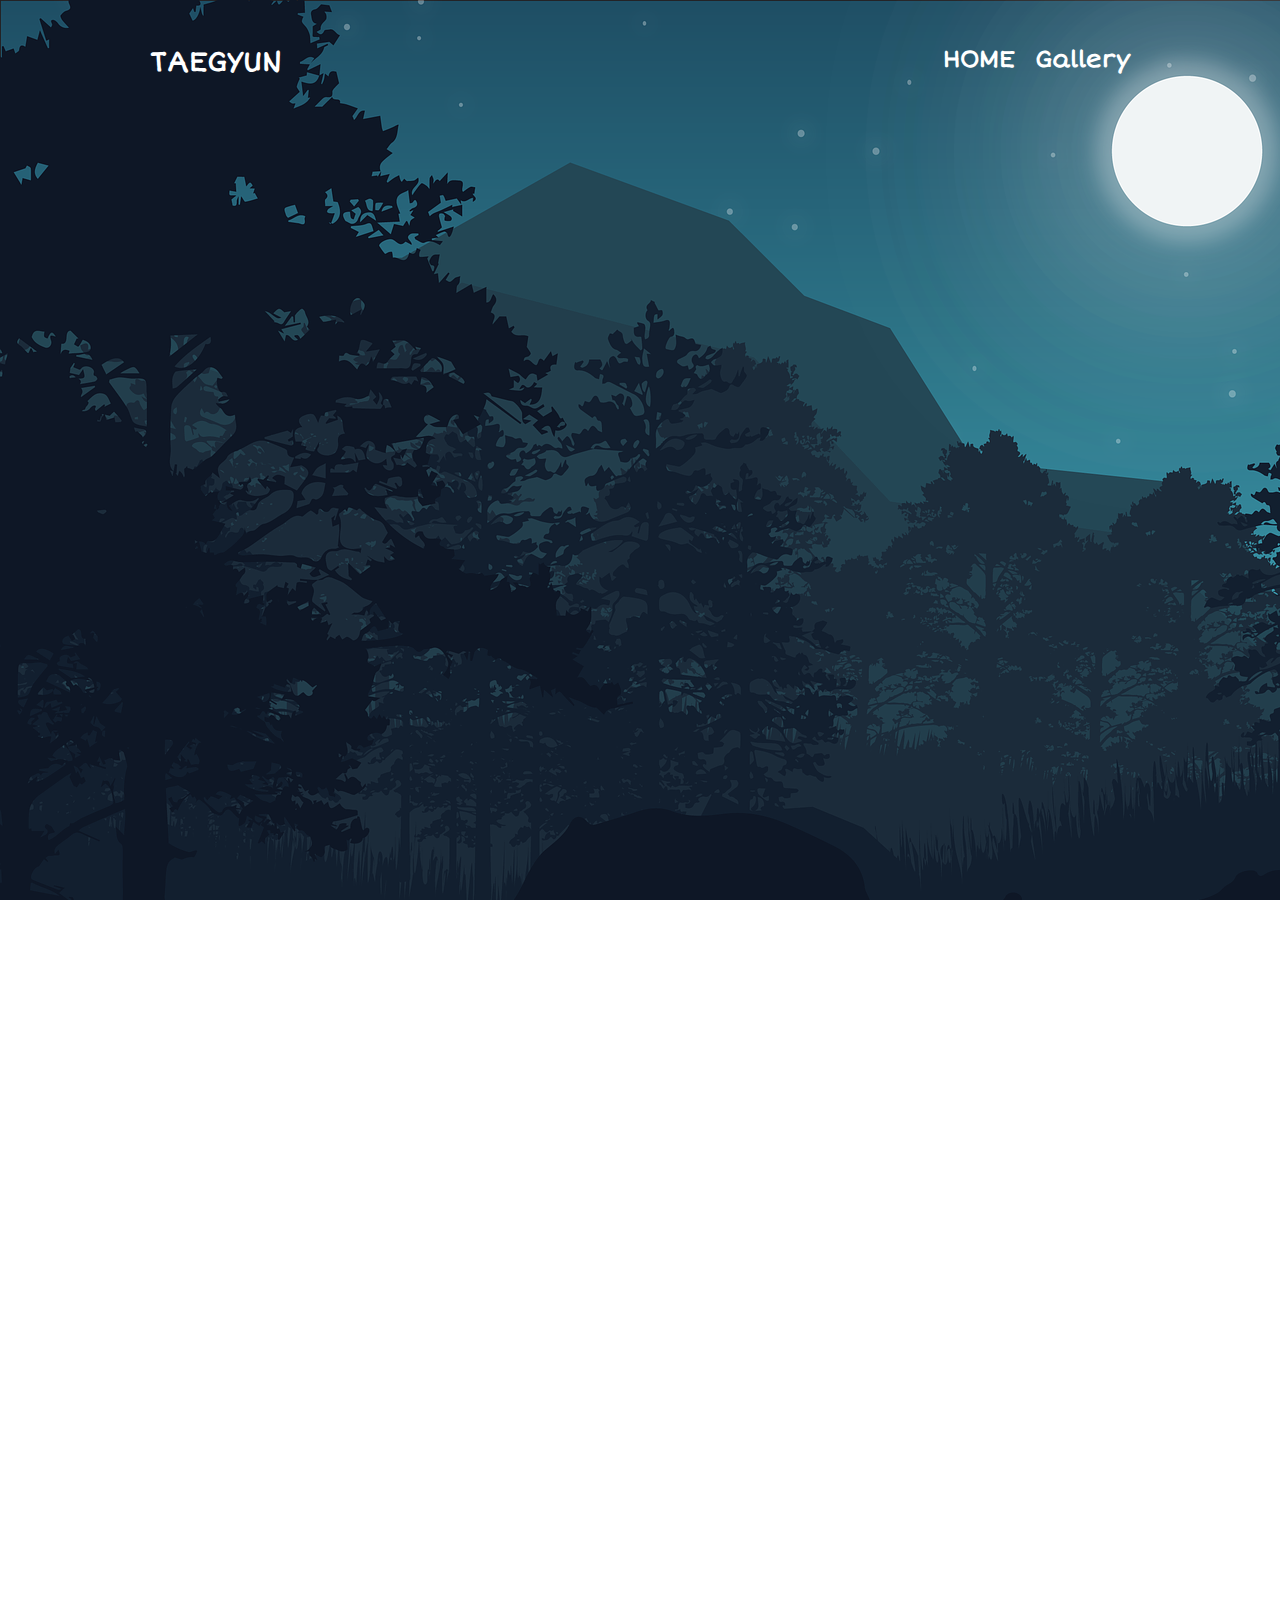
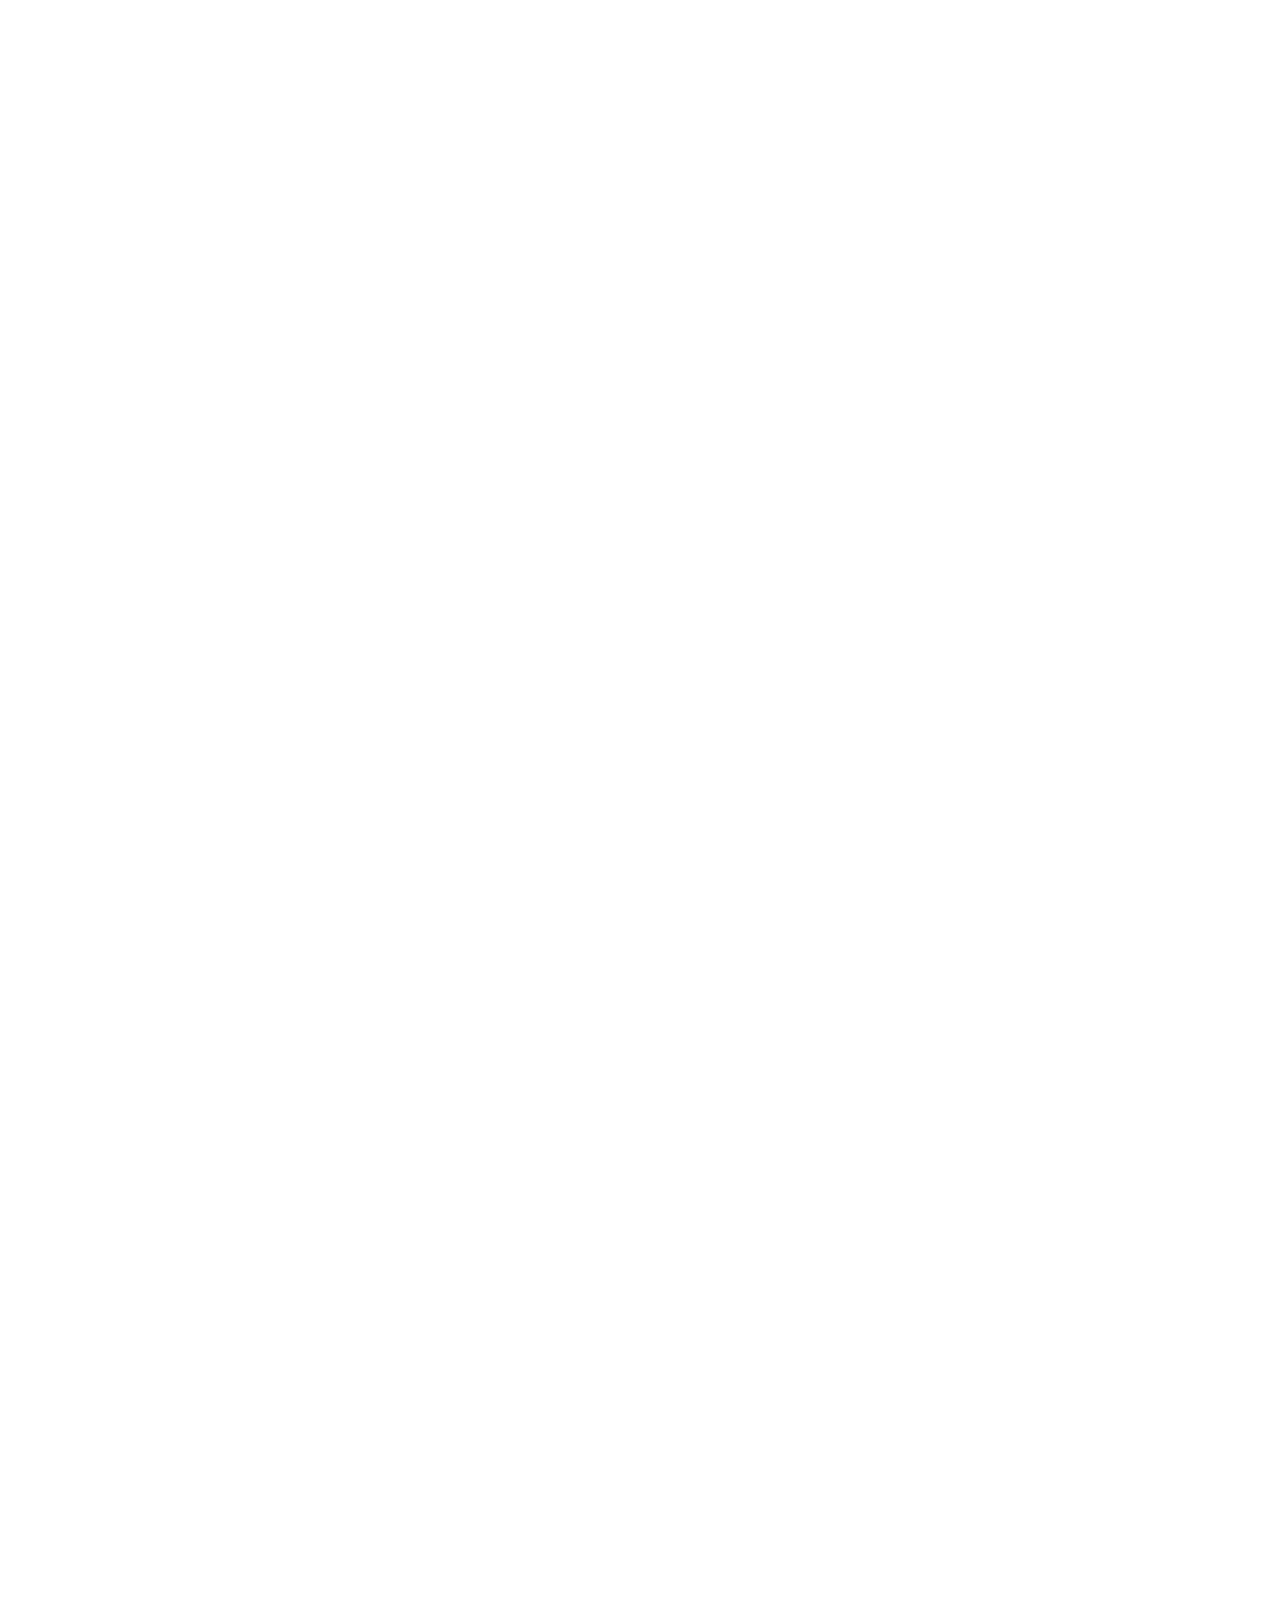
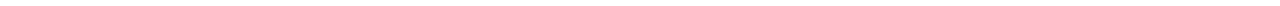
<file: Gallery.html>
<!DOCTYPE html>
<html lang="en">
<head>
  <meta charset="UTF-8">
  <meta http-equiv="X-UA-Compatible" content="IE=edge">
  <meta name="viewport" content="width=device-width, initial-scale=1.0">
  <title>Gallery_TAEGYUN</title>

  <link rel="stylesheet" type="text/css" href="style.css">
  <link rel="preconnect" href="https://fonts.gstatic.com">
  <link href="https://fonts.googleapis.com/css2?family=Short+Stack&display=swap" rel="stylesheet">

 


</head>
<body>


  <div class="frame">
    
    <nav class="navigator">
      <h3 class="site-name">TAEGYUN</h3>
      <ul>
        <li><a class="nav-menu" href="index.html" class="nav-menu">HOME</a></li>
        <li><a class="nav-menu" href="Gallery.html" class="nav-menu">Gallery</a></li>
    </ul>
  </nav>








  


  <div class="flex-wrapper">

    
    <a href="" class="one">
      <div class="overlay">
        <div class="overlay-inner">
          <h2>이태원</h2>
          <p>서울특별시 용산구에 위치한 이태원 입니다.<br>이곳은 아시아와 유럽,아메리카,아프리카에 이르기 까지<br>전 세계의 다양한 인종과 문화가 공존하는<br> 서울속 작은 지구촌입니다.<br>가장 핫한 거리에는 경리단길과 해방촌이 있습니다.<br>장진우 거리와 수제맥주 골목, 분위기 좋은 펍이 있는 경리단길<br> 수수하고 푸근한 옛 서울의 풍경과 이국적인 서양문화가<br>조화롭게 어우러진 해방촌을 추천드립니다. </p>
        </div>
      </div>
    </a>

    


    <a href="" class="two">
      <div class="overlay">
        <div class="overlay-inner">
          <h2>일산 가로수길</h2>
          <p>경기도 고양시 일산에 위치한 일산 가로수길입니다<br>사진처럼 그리스 산토리니가 생각나게 하는 곳입니다.<br>마치 유럽 여행을 하고있는 듯한 여유로운 장소이기도 합니다.<br>쇼핑과 여러 맛집을 즐길 수 있는<br>복합상가의 유럽 스타일이 가장 큰 특징입니다.<br>밤에 가게되면 화려한 조명의 야경과<br>서늘한 바람속에서의 산책을 맞이 할 수 있습니다. </p>
        </div>
      </div>



    </a>
    <a href="" class="three">
      <div class="overlay">
        <div class="overlay-inner">
          <h2>송도</h2>
          <p>인천광역시 연수구에 위치한 송도 센트럴 파크입니다.<br>큰 호수와 탁트인 풍경이 멋진 곳입니다.<br>돗자리를 깔고 누워 하늘을 바라볼 수 있고<br>연인과 함꼐 자전거를 타고 공원을 누빌 수 있습니다.<br>물 위에서 즐길 수 있는 수상레저 또한 큰 매력입니다.<br>넓은 도로 덕분에 새벽에 드라이브하기 제일 좋은곳이라고 생각합니다.</p>
        </div>
      </div>




    </a>
    <a href="" class="four">
      <div class="overlay">
        <div class="overlay-inner">
          <h2>익선동</h2>
          <p>서울특별시 종로구에 위치한 익선동입니다.<br>익선동은 서울의 마지막 한옥마을로 지정되어 있습니다.<br>다른 한옥마을과는 다르게 서민 주거용으로 만들어졌기 때문에<br>규모가 아담하고 외형도 세월의 흐름을 고스란히 담고 있어<br> 사람들의 방문이 많습니다.<br>좁은 골목길 사이사이 돌아다니며 보는 재미도 있습니다.</p>
        </div>
      </div>




    </a>
    <a href="" class="five">
      <div class="overlay">
        <div class="overlay-inner">
          <h2>연남동</h2>
          <p>서울특별시 마포구에 위치한 연남동입니다.<br>홍대를 찾는 사람들에게 홍대와는 다른 매력을 가진<br>쉼과 만남의 공간이 있는 곳 입니다.<br>연남동에는 아기자기한 카페와 트렌디한 상점들이 많고<br>여러 골목 곳곳에는 다양한 맛집들이 자리해 있습니다.<br>코로나가 없어진다면 경의선 숲길,<br>어두운 저녁 옆에있는사람과 마주앉아 맥주를 마시는것 또한<br>연남동을 즐기는 또 다른 방법이라 할 수 있습니다.</p>
        </div>
      </div>
    </a>
  </div>
  

  <h3>여러 명소를 다니며 찍은 전신 사진입니다. 사진안에 설명이 있습니다.</h3>
  <h6>사진 위에 커서를 올려보세요.</h6>










  <div class="flex-wrapper2">

    <a href="" class="one2">
      <div class="overlay2">
        <div class="overlay-inner2">
          <h2>이태원 모터시티</h2>
          <p>미국 4대 피자라 불리는 디트로이트식 피자집인 모터시티<br>시그니처 메뉴인 JACKSON 5는 테두리는 크런치하고 속은 치즈와 소스의 조합이 환상적인 피자입니다. 네모난 모양 또한 마음을 사로잡습니다.<br>직접 가게되면 bar가 한쪽에 같이 겸비되어있는 것을 볼 수 있고<br>음식을 먹으며 유리 창 밖으로 비춰지는<br> 이태원 도시의 풍경은 말로 할 수 없습니다.<br> 직접 다녀와보기도 하고 본점인 이태원의 모터시티를 추천합니다.</p>
        </div>
      </div>
    </a>



    <a href="" class="two2">
      <div class="overlay2">
        <div class="overlay-inner2">
          <h2>부평 우와</h2>
          <p>밀가루를 쓰지 않고 마로 만든 오꼬노미야끼 전문점인 우와<br>오픈키친을 통해 음식 만드는걸 보는 재미와<br>앉은 좌석 바로 앞에있는 철판위에 오꼬노미야끼와<br>소스를 직접 부어주는 색다로움까지<br> 소스에는 오사카풍의 수제 오리지널 소스,<br>수제 토마토 레지아노치즈 소스,<br>일본풍 하이라이스 소스가 있으며<br>입맛에 맞게 선택해 먹을 수 있고 야끼소바로도 변경이 가능합니다.<br>분위기와 청결함 그리고 맛 이 세가지를 사로잡은 맛집입니다. </p>
        </div>
      </div>



    </a>
    <a href="" class="three2">
      <div class="overlay2">
        <div class="overlay-inner2">
          <h2>부평 소코아</h2>
          <p>따뜻한 조명, 트렌드한 느낌의 인테리어,<br>깔끔한 오픈치킨의 카레 전문점 소코아 <br>점심시간에는 줄서서 먹어야하는 맛집입니다.<br>제가 먹어본 토리카레는 닭고기가 들어간 카레로<br>다섯가지 향신료를 블렌딩하여<br>한국인의 입맛에 맞춘 매콤한 카레입니다.<br>밥과 소스가 리필이 가능하며<br>아보카도연어냉우동도 인기많은 메뉴입니다.<br>고소한 향과 함께 감칠맛나는 카레 추천합니다. </p>
        </div>
      </div>




    </a>
    <a href="" class="four2">
      <div class="overlay2">
        <div class="overlay-inner2">
          <h2>부평 그랩어비</h2>
          <p>프렌차이즈 버거와는 다르게<br>훨 푸짐하고 풍미가 깊은 수제버거 맛집입니다.<br>바삭한 번과 꽉찬 패티 위에 녹아 있는 치즈 그리고<br>싱싱한 야채들이 입안에서<br> 마구마구 씹히는 맛을 간단한 맥주와 즐길 수 있습니다.<br> 포장도 가능하고 점심시간에는 주문량이 많아<br>일찍 브레이크 타임을 갖습니다.</p>
        </div>
      </div>




    </a>
    <a href="" class="five2">
      <div class="overlay2">
        <div class="overlay-inner2">
          <h2>송도 가온칼국수</h2>
          <p>직접 개발한 육수와 소스와 다양한 숙성으로<br>다른 집과는 다른 해물탕입니다.<br>사진에 나와있는 해물탕은 소 자인데<br>이렇게 양이 많은 맛집은 처음봅니다.<br>그리도 산지에서 직접 오는 해산물로만 이루어져있어<br>싱싱함과 맛은 보장되어있는 얼큰 칼칼한 해물탕 맛집입니다.</p>
        </div>
      </div>
    </a>
  </div>
  

  <h3>여러 맛집을 다니며 직접 찍은 음식사진입니다. 사진 안에 설명이 있습니다.</h3>
  <h6>사진 위에 커서를 올려보세요.</h6>










  
  <div class="flex-wrapper3">

    <a href="" class="one3">
      <div class="overlay3">
        <div class="overlay-inner3">
          <h2>계절의 원</h2>
          <p>양평 두물머리에서</p>
        </div>
      </div>
    </a>



    <a href="" class="two3">
      <div class="overlay3">
        <div class="overlay-inner3">
          <h2>봄, 벚꽃과 함께</h2>
          <p>송도 센트럴파크에서</p>
        </div>
      </div>



    </a>
    <a href="" class="three3">
      <div class="overlay3">
        <div class="overlay-inner3">
          <h2>여름, 풍요로운 일상</h2>
          <p>강화도 스페인마을에서</p>
        </div>
      </div>




    </a>
    <a href="" class="four3">
      <div class="overlay3">
        <div class="overlay-inner3">
          <h2>가을, 점점 물들어</h2>
          <p>경기도 가평에서</p>
        </div>
      </div>




    </a>
    <a href="" class="five3">
      <div class="overlay3">
        <div class="overlay-inner3">
          <h2>겨울, 또 다른시작</h2>
          <p>포천 석정호수에서</p>
        </div>
      </div>
    </a>
  </div>



  <h3>여러 명소를 다니며 찍은 풍경 사진입니다.사계절을 사진나열로 표현해봤습니다.</h3>
  <h6>사진 위에 커서를 올려보세요.</h6>





























  


 






</body>
</html>
</file>
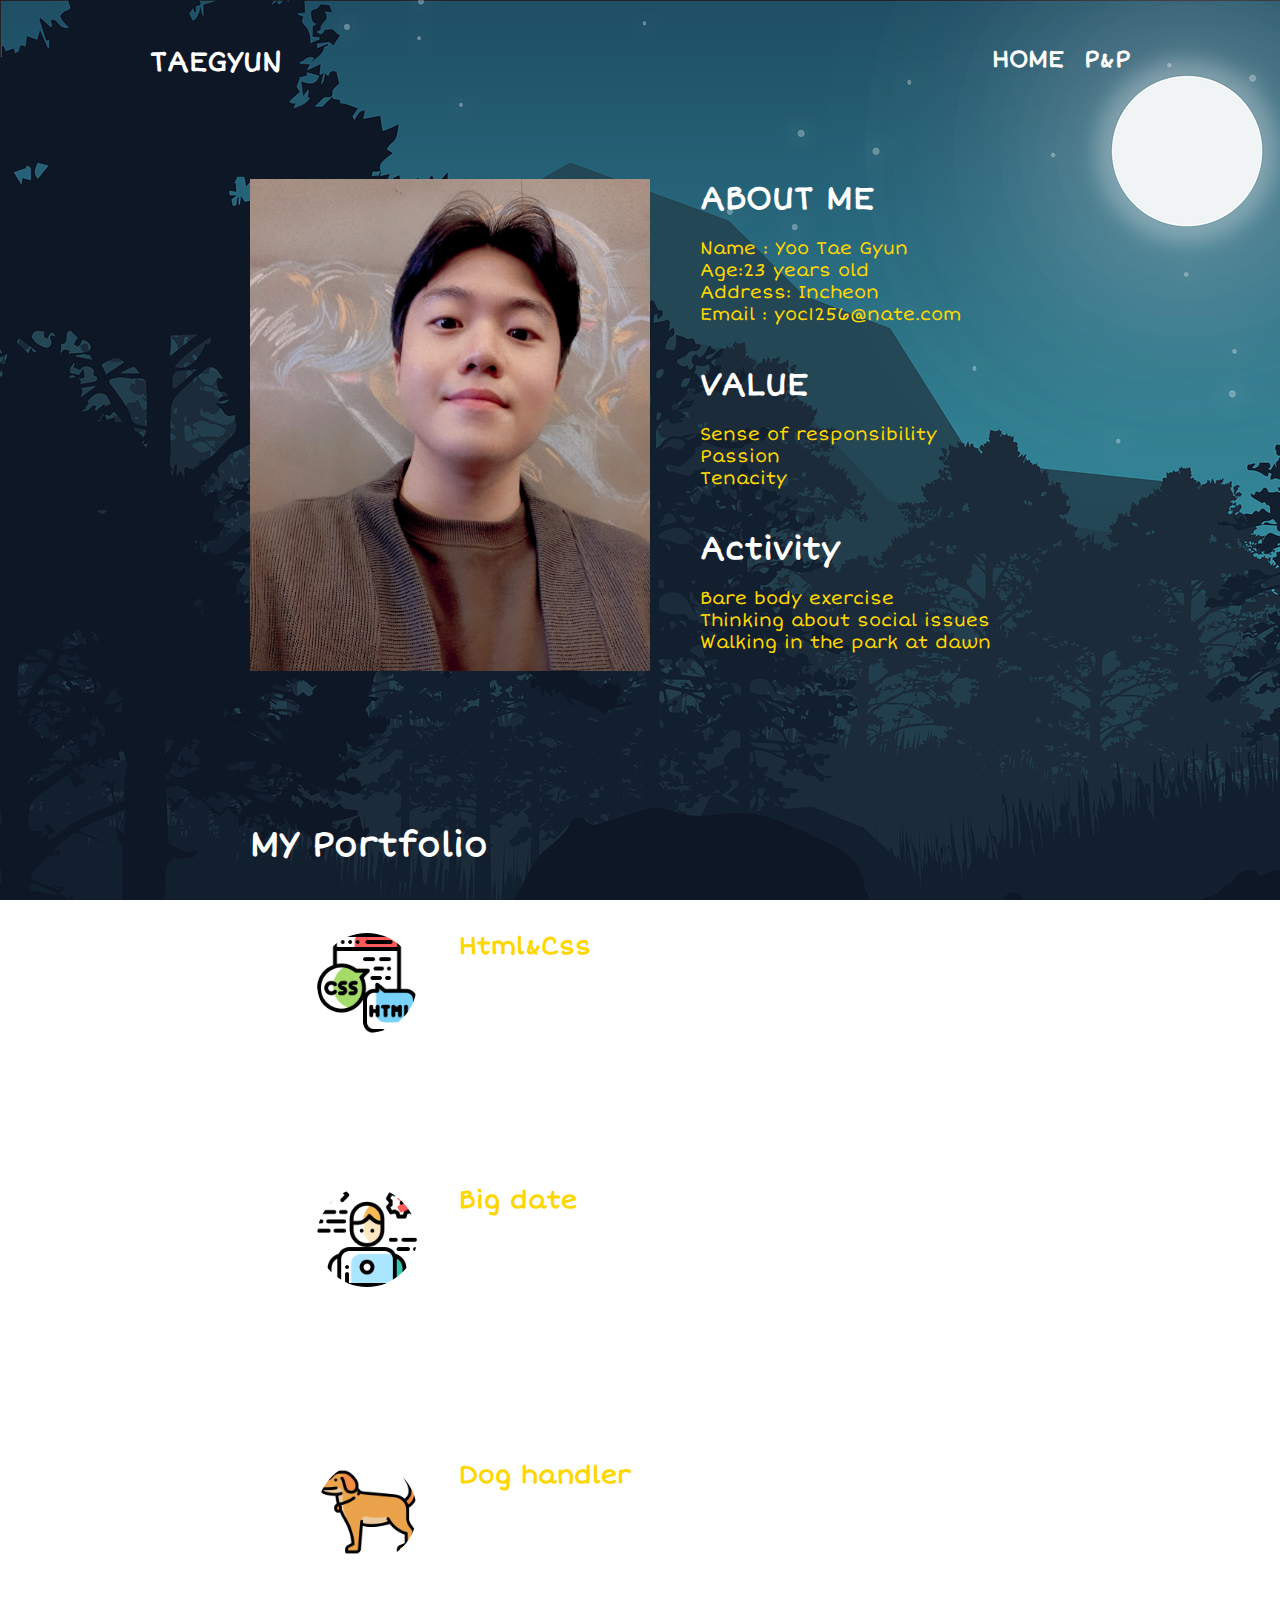
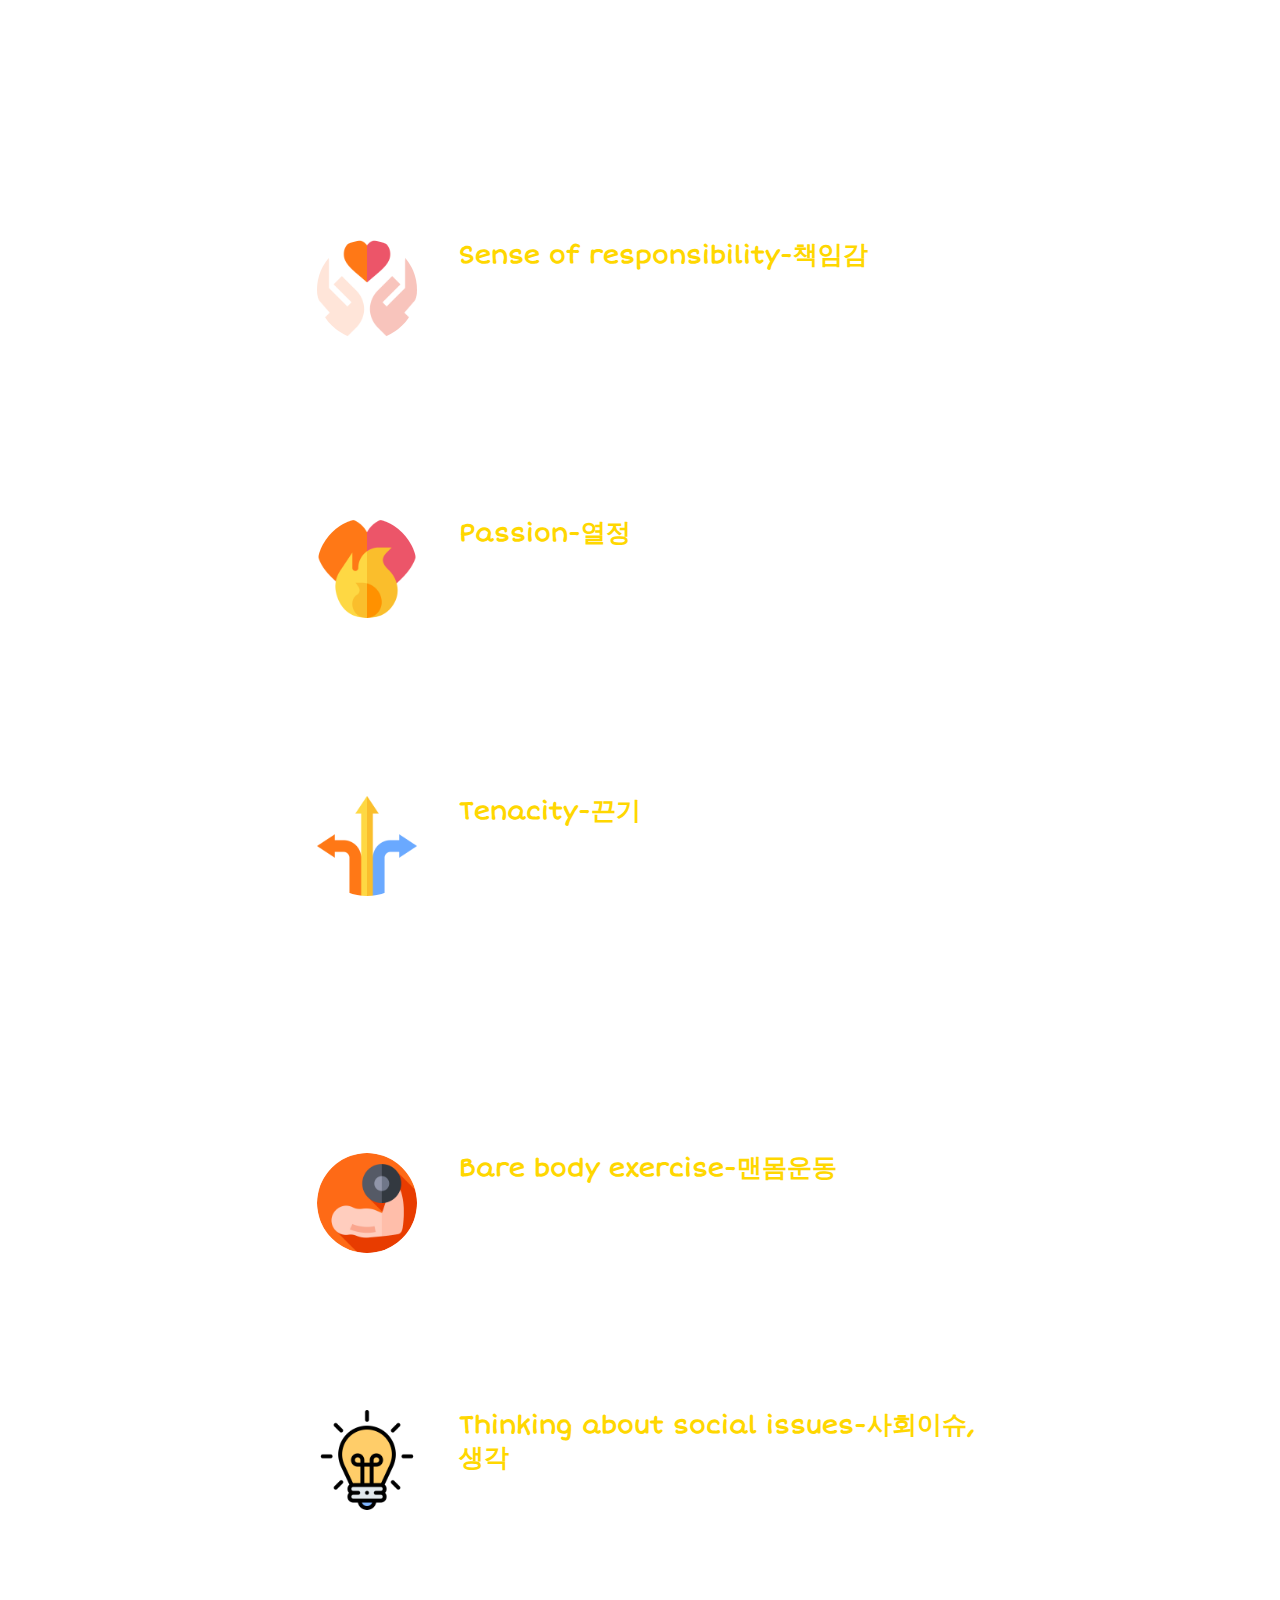
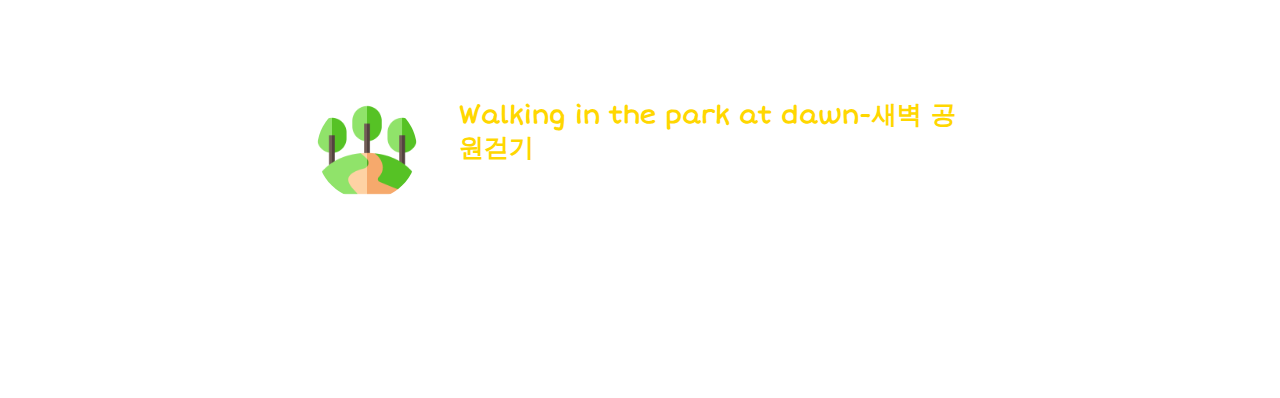
<file: info.html>
<!DOCTYPE html>
<html lang="en">
<head>
  <meta charset="UTF-8">
  <meta http-equiv="X-UA-Compatible" content="IE=edge">
  <meta name="viewport" content="width=device-width, initial-scale=1.0">
  <title>Profile&Portfolio_TAEGYUN</title>


  <link rel="stylesheet" type="text/css" href="style.css">
  <link rel="preconnect" href="https://fonts.gstatic.com">
  <link href="https://fonts.googleapis.com/css2?family=Short+Stack&display=swap" rel="stylesheet">
  

</head>
<body>

  <div class="frame">
    
    <nav class="navigator">
      <h3 class="site-name">TAEGYUN</h3> 
      <ul>
        <li><a class="nav-menu" href="index.html" class="nav-menu">HOME</a></li>
        <li><a class="nav-menu" href="info.html" class="nav-menu">P&P</a></li>
    </ul>
  </nav>

  <div class="profile-section">
    <img id="profile-picture" src="img/tagy.jpg">
    <div class="introduction">
      <h2><a>ABOUT ME</a></h2> 
      <p>Name : Yoo Tae Gyun<br>
        Age:23 years old<br>
        Address: Incheon<br>
        Email : yoc1256@nate.com<br>
      <h2><a>VALUE</a></h2>
      <p id="capability">Sense of responsibility<br>Passion<br>Tenacity</p>
      <h2><a>Activity</a></h2>
      <p>Bare body exercise<br>Thinking about social issues<br>Walking in the park at dawn</p>
    </div>
  </div>









  <h5 class="Portfolio-menu">MY Portfolio</h5>


  <div class="Portfolio-section">
    <img class="Portfolio-icon" src="img/htcs.png">
    <div class="Portfolio-intro">
      <h4 class="Portfolio-name"><a>Html&Css</a></h4>
      <p class="Portfolio-exp">현재 웹 페이지에 대한 기본 원리와 화려하게 꾸며줄 수 있는 CSS에 대해 실습을 하며 포트폴리오를 만드는 중에 있습니다. 웹 브라우저 창을 통해 다양한 나만의 표현을 펼질 수 있어 앞으로의 발전과 더 많은 배움들이 기대가 됩니다.</p>
    </div>
  </div>





  <div class="Portfolio-section">
    <img class="Portfolio-icon" src="img/bigad.png">
    <div class="Portfolio-intro">
      <h4 class="Portfolio-name"><a>Big date</a></h4>
      <p class="Portfolio-exp"> 맞춤형 정보를 제공, 관리, 분석을 통해 기술을 실현시키는 빅데이터. 정치, 사회, 경제, 문화, 과학 기술 등 많은 영역으로 사회와 인류에게 가치 있는 정보를 제공할 수 있는 가능성을 제시하며 그 중요성이 부각되고 있습니다. 이러한 면으로 인해 저의 관심사 이기도하고 따로 공부를 하고있는 분야입니다.</p>
    </div>
  </div>






  <div class="Portfolio-section">
    <img class="Portfolio-icon" src="img/dogdd.png">
    <div class="Portfolio-intro">
      <h4 class="Portfolio-name"><a>Dog handler</a></h4>
      <p class="Portfolio-exp">군견병 출신으로 세퍼드,말리노이즈,리트리버,진돗개를 직접 제 손으로 끌며 야생을 저의 군견과 함께 뛰어다녔습니다. 이를 통해 폭발물 탐지를 맡아 여러가지의 폭발물들의 위험을 알릴 수 있는 교육을 군견과 함께 교육받았습니다. 전역한뒤에도 도그핸들러에 대해 관심이 많고 관련 자격증들을 따는 중에 있습니다. </p>
    </div>
  </div>










  <h5 class="value-menu">MY VALUE</h5>

  <div class="value-section">
    <img class="value-icon" src="img/heart.png">
    <div class="value-intro">
      <h4 class="value-name"><a>Sense of responsibility-책임감</a></h4>
      <p class="value-exp">삶을 살아가며 어떠한 일에 책임을 갖고 임할때가 있습니다. 자신을 스스로 사랑할때 발휘되고 또한 책임감으로 인한 행동이 자존감을 높이는 상호관계이기도 합니다.한다하면 하는 사람이 되는것은 결코 쉬운일이 아닙니다. 하지만 본인을 믿고 신뢰하며 나아갔을때 책임감을 통해 하지못할 일은 절대 없다고 생각합니다.  </p>
    </div>
  </div>


  <div class="value-section">
    <img class="value-icon" src="img/passion.png">
    <div class="value-intro">
      <h4 class="value-name"><a>Passion-열정</a></h4>
      <p class="value-exp">목표까지의 내가 지치고 힘들때 다시 일어날 수 있게 하는 원동력은 열정입니다. 열정을 잃지않고 있다면<br>가는길이 고단하고 힘이들어도 끝내 도달 할 수 있습니다. 또한 열정을 갖고 임하는 것이 본인을 가장<br>잘 나타내줍니다.</p>
    </div>
  </div>


    <div class="value-section">
      <img class="value-icon" src="img/arrows.png">
      <div class="value-intro">
        <h4 class="value-name"><a>Tenacity-끈기</a></h4>
        <p class="value-exp">한계에 다다랐을때 그 한계를 넘어서 더 밀어붙여야 어제보다 더 발전한 오늘의 본인을 만들 수 있습니다. 그러기 위해서는 끈기를 갖고 본인의 한계를 넘어 더 큰 한계에 도달할때 까지 달려가야합니다. </p>
      </div>
    </div>












    <h5 class="Activity-menu">MY ACTIVITY</h5>




    <div class="Activity-section">
      <img class="Activity-icon" src="img/training.png">
      <div class="Activity-intro">
        <h4 class="Activity-name"><a>Bare body exercise-맨몸운동</a></h4>
        <p class="Activity-exp">저의 운동루틴은 팔굽혀펴기30회 3세트, 턱걸이5개 3세트, 윗몸일으키기30개 3세트로 간단하게 이루어져있으며 코로나 시기에 헬스장을 가지못하여 기본 운동만 집에서 진행하고 있습니다. 더 건강한 나를 위해<br>미래에 건강한 나를 위해 계속해서 운동을 하고있습니다.</p>
      </div>
    </div>





    <div class="Activity-section">
      <img class="Activity-icon" src="img/think.png">
      <div class="Activity-intro">
        <h4 class="Activity-name"><a>Thinking about social issues-사회이슈,생각</a></h4>
        <p class="Activity-exp">사회적 이슈가 많은 때 입니다. 깨어있는 정신과 옳고 그름을 판단할 수 있는 능력을 더 키우기 위해 이슈에 대해 다른 견해에 대해 생각해보고 또 다른 견해에 대해서도 생각해보는 습관을 기르고 있습니다.<br>답이 정해져있지 않아서 다양한 생각을 할 수 있습니다.</p>
      </div>
    </div>






    <div class="Activity-section">
      <img class="Activity-icon" src="img/park.png">
      <div class="Activity-intro">
        <h4 class="Activity-name"><a>Walking in the park at dawn-새벽 공원걷기</a></h4>
        <p class="Activity-exp">자기 전, 가볍게 집앞 공원 걷는것을 좋아합니다. 여유를 잠시 즐길 수 있고 오늘 하루를 돌이켜 볼 수 있는<br>공간이기도 합니다. 서늘한 바람을 맞고 샤워 후 잠드는 것은 완벽한 마무리라고 생각합니다. </p>
      </div>
    </div>










</div>
  
</body>
</html>
</file>
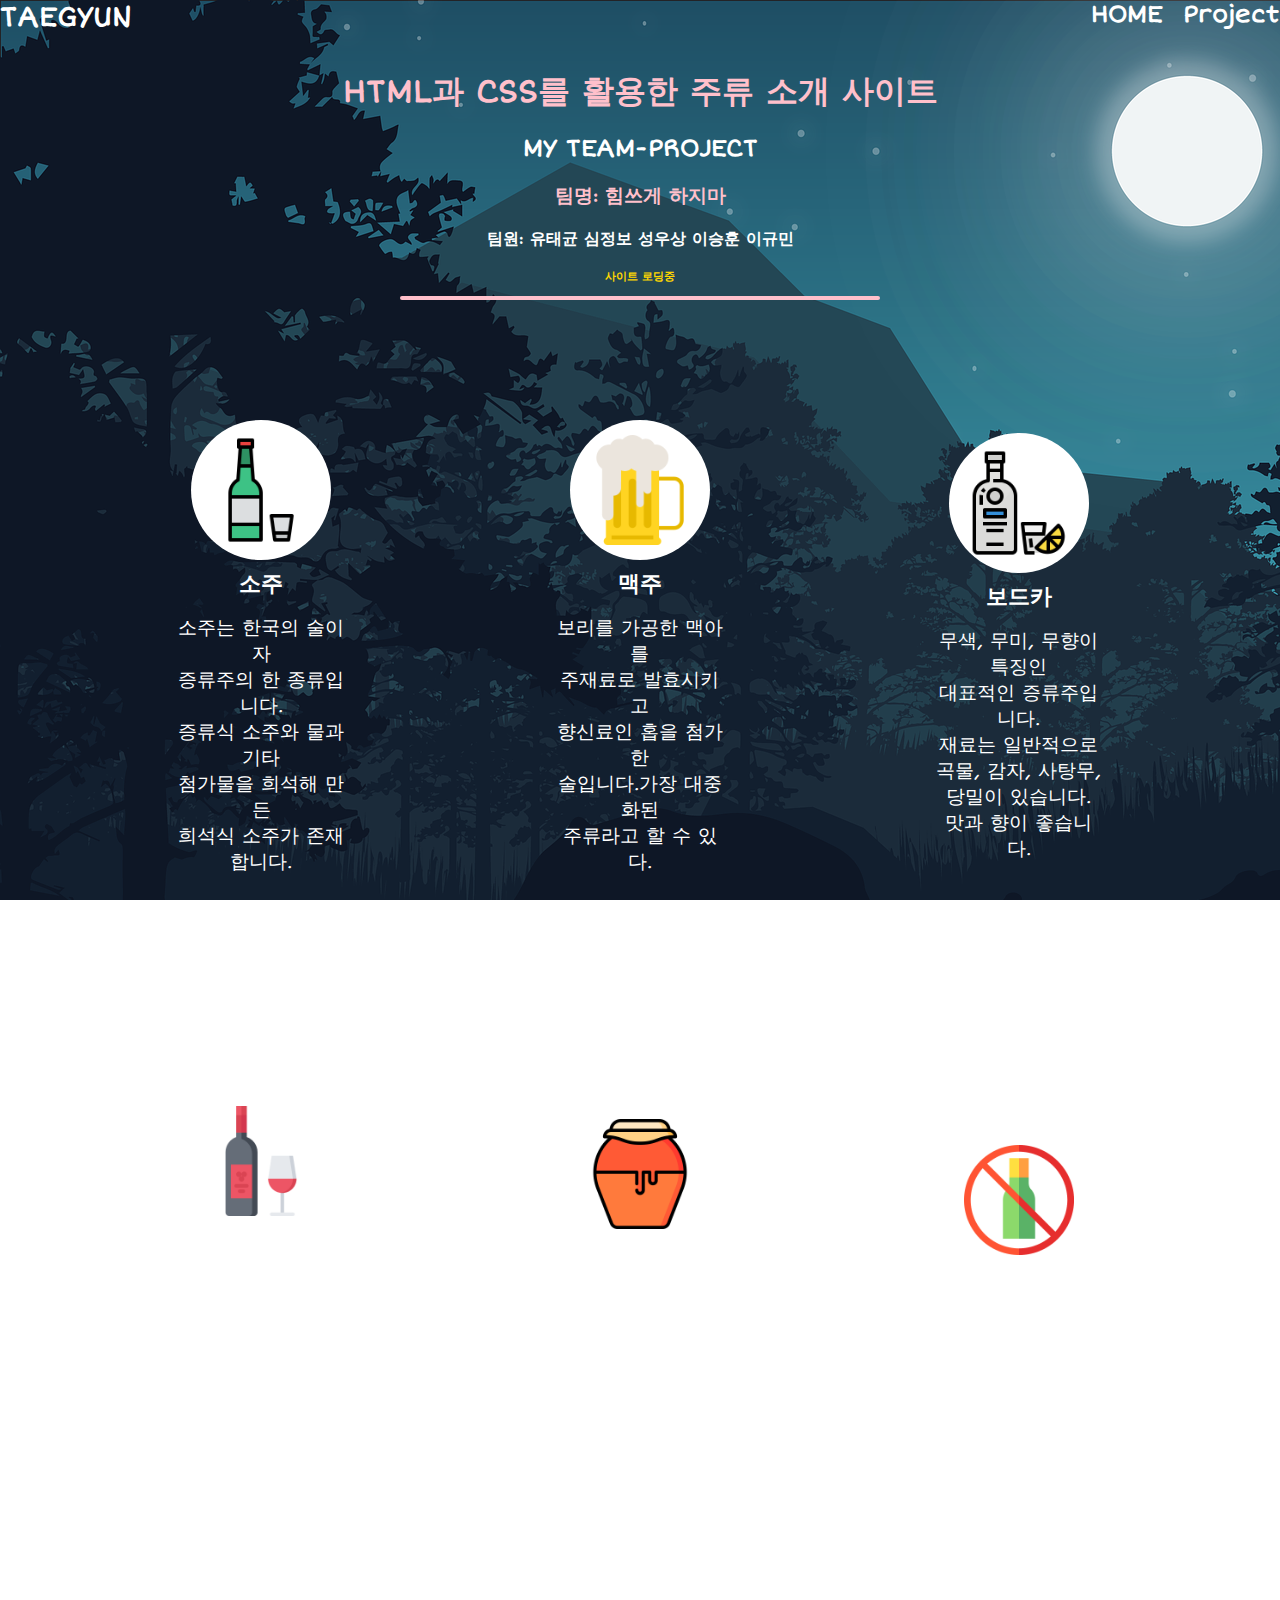
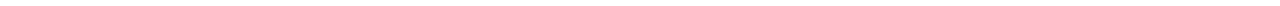
<file: project.html>
<!DOCTYPE html>
<html lang="en">
<head>
  <meta charset="UTF-8">
  <meta http-equiv="X-UA-Compatible" content="IE=edge">
  <meta name="viewport" content="width=device-width, initial-scale=1.0">
  <title>Project_TAEGYUN</title>


  <link rel="stylesheet" type="text/css" href="style.css">
  <link rel="preconnect" href="https://fonts.gstatic.com">
  <link href="https://fonts.googleapis.com/css2?family=Short+Stack&display=swap" rel="stylesheet">
  

</head>
<body>







  <div class="framee">
    
    <nav class="navigator">
      <h3 class="site-name">TAEGYUN</h3>
      <ul>
        <li><a class="nav-menu" href="index.html" class="nav-menu">HOME</a></li>
        <li><a class="nav-menu" href="project.html" class="nav-menu">Project</a></li>
    </ul>
  </nav>





  <div class="innerr">
    <div class="headerr">
      <h1>HTML과 CSS를 활용한 주류 소개 사이트</h1><br>
      <h2>MY TEAM-PROJECT</h2><br>
      <h3>팀명: 힘쓰게 하지마</h3><br>
      <h4>팀원: 유태균 심정보 성우상 이승훈 이규민</h4><br>
        <h6>사이트 로딩중</h6>


       
     
    </div>
    <div class="containerr">
      <div class="skill-box">
        <div class="skill-title">
          <div class="imgg">
            <img src="img/soju.png" class="skill-icon">
          </div>
          <h3>소주</h3>
        </div>
        <p>소주는 한국의 술이자<br>증류주의 한 종류입니다.<br>증류식 소주와 물과 기타<br> 첨가물을 희석해 만든<br>희석식 소주가 존재합니다. </p>
      </div>





      <div class="skill-box">
        <div class="skill-title">
          <div class="imgg">
          <img src="img/makmak.png" class="skill-icon">
        </div>
        <h3>맥주</h3>
      </div>
      <p>보리를 가공한 맥아를<br>주재료로 발효시키고<br>향신료인 홉을 첨가한<br> 술입니다.가장 대중화된<br>주류라고 할 수 있다.</p>
    </div>





      <div class="skill-box">
        <div class="skill-title">
          <div class="imgg">
          <img src="img/vodkaa.png" class="skill-icon">
        </div>
        <h3>보드카</h3>
      </div>
      <p>무색, 무미, 무향이 특징인 <br>대표적인 증류주입니다.<br>재료는 일반적으로 곡물, 감자, 사탕무, 당밀이 있습니다.<br>맛과 향이 좋습니다.</p>
    </div>






      <div class="skill-box">
        <div class="skill-title">
          <div class="imgg">
          <img src="img/wine.png" class="skill-icon">
        </div>
        <h3>와인</h3>
      </div>
      <p>포도의 즙을 발효시켜서 만든<br> 알코올성의 양조주중<br>과실주입니다.와인의 알코올 도수는 보통 13-15% 입니다.</p>
    </div>







      <div class="skill-box">
        <div class="skill-title">
          <div class="imgg">
          <img src="img/meakger.png" class="skill-icon">
        </div>
        <h3>막걸리</h3>
      </div>
      <p>쌀로 밑술을 담가 청주를 걸러<br>내고 남은 술지게미를 다시<br>체에 물로 걸러낸 술로 양조주에 속합니다</p>
    </div>




    <div class="skill-box">
      <div class="skill-title">
        <div class="imgg">
        <img src="img/noosol.png" class="skill-icon">
      </div>
      <h3>음주 규칙</h3>
    </div>
    <p>1. 자신의 주량 지키지<br>2.빈속에 마시지않기<br>3.천천히 마시기</p>
  </div>








  </div>
</div>
</div>
</body>
</html>
</file>
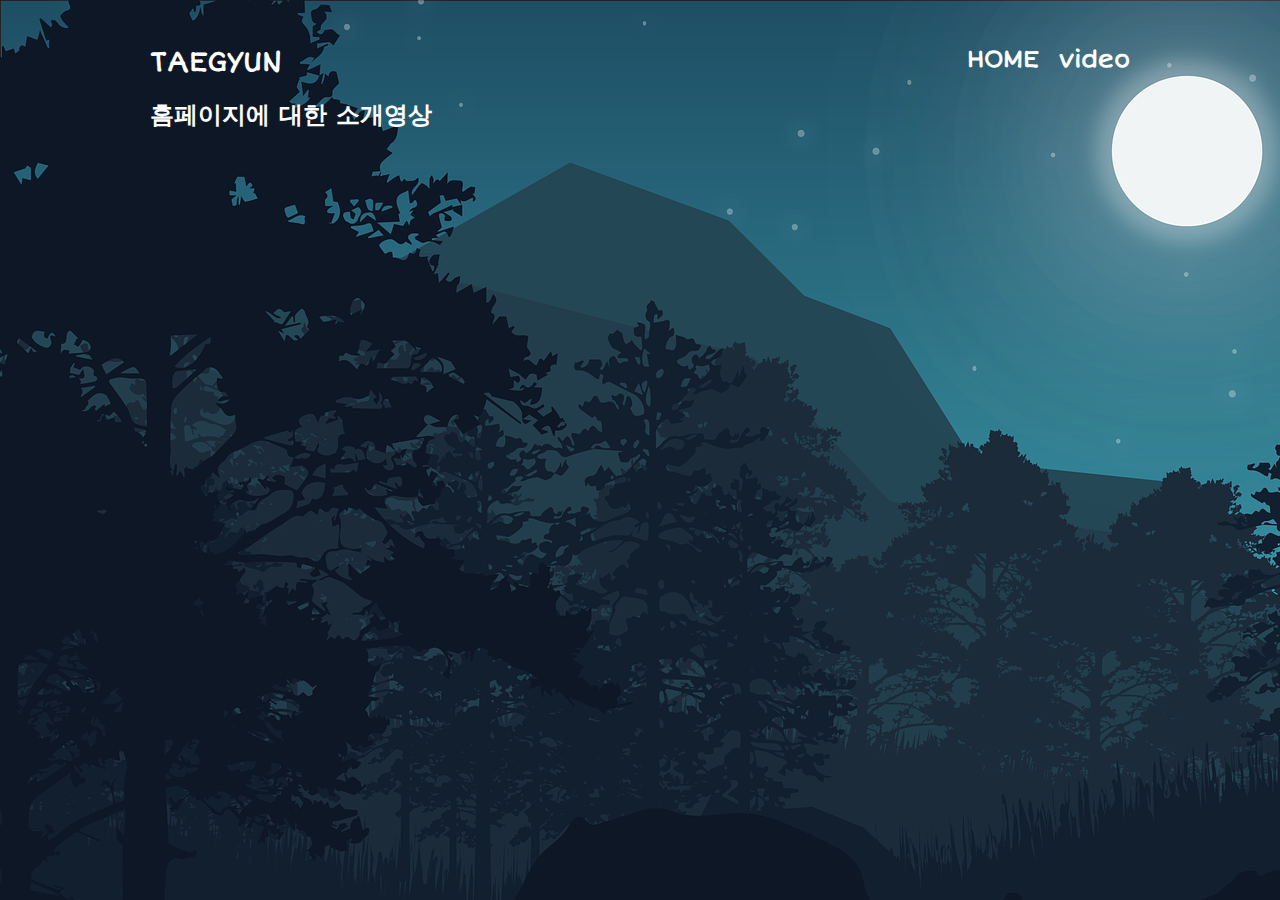
<file: video.html>
<!DOCTYPE html>
<html lang="en">
<head>
  <meta charset="UTF-8">
  <meta http-equiv="X-UA-Compatible" content="IE=edge">
  <meta name="viewport" content="width=device-width, initial-scale=1.0">
  <title>video_TAEGYUN</title>


  <link rel="stylesheet" type="text/css" href="style.css">
  <link rel="preconnect" href="https://fonts.gstatic.com">
  <link href="https://fonts.googleapis.com/css2?family=Short+Stack&display=swap" rel="stylesheet">
  

</head>
<body>

  <div class="frame">
    
    <nav class="navigator">
      <h3 class="site-name">TAEGYUN</h3> 
      <ul>
        <li><a class="nav-menu" href="index.html" class="nav-menu">HOME</a></li>
        <li><a class="nav-menu" href="video.html" class="nav-menu">video</a></li>
    </ul>
  </nav>














  <article>
    <h2>홈페이지에 대한 소개영상</h2>
    <section>
      <iframe width="560" height="315" src="https://www.youtube.com/embed/AUnM3fM3qyM" title="YouTube video player" frameborder="0" allow="accelerometer; autoplay; clipboard-write; encrypted-media; gyroscope; picture-in-picture" allowfullscreen></iframe>
    </section>
  </article>
</file>
<file: style.css>
body {
  font-family: 'Short Stack';
  
  color: white;

  height: 100%;
  width: 100%;
  margin: 0;
  padding: 0;
  background-image:url(./img/moonnn.jpg);
  background-attachment: fixed;
  
  
  
  
  
 
  

  
  
}

.frame {
  margin: 45px 150px;
  display: flex;
  flex-direction: column;
}














/*navigator*/

 
.navigator {
  display: flex;
  flex-direction: row;
  justify-content: space-between;
}




li {
  display: inline;
  align-self: center;
  margin: 0;
  margin-left: 15px;
}

ul {
  margin: 0;
}

.site-name {
  margin: 0;
  font-size: 28px;
  color: white;
}

.nav-menu {
  font-weight: 600;
  font-size: 24px;
}



a {
  color: white;
  text-decoration: none;
}

a:hover {
  color: gold;
  transition: 0.3s;
}



















/*dashboard*/

.dashboard {
  line-height: 50px;
  display: flex;
  flex-direction: column;
  margin-top: 200px;
  margin-bottom: 100px;
}

.korean-comment{
  font-weight: 500;
  font-size: 21px;
}

.english-comment{
  font-weight: 5000;
  font-size: 18px;
}








/*dashboard1*/

.dashboard1 {
  display: flex;
  flex-direction: column;
  margin-top: 230px;
  margin-bottom: 100px;
  float: right;
}

.korean-comment1{
  
  font-weight: 500;
  font-size: 21px;
}

.english-comment1{
  font-weight: 5000;
  font-size: 18px;
}





/*dashboard2*/


.dashboard2 {
  display: flex;
  flex-direction: column;
  margin-top: 200px;
  margin-bottom: 100px;
  float: left;
}

.korean-comment2{
  
  font-weight: 500;
  font-size: 21px;
}

.english-comment2{
  font-weight: 5000;
  font-size: 18px;
}



@media screen and (max-width:768px){
  .dashboard {flex-direction: column; align-items: center;}
  .dashboard h1 {font-size: 2px;}
  .dashboard p {font-size: 2px;}
  
}
























/*recent works*/

.recent-menu{
  font-size: 15px;
  font-weight: 700;
  color: blue;
  margin-bottom: 150px;

  text-align: right;
}









.move {animation: leftmargin 1s linear infinite alternate;}


@keyframes leftmargin {
  0% {margin-left: 0;}
  100% {margin-left: 80px;}
}















.container>h1{
  font-size: 20px;
  font-weight: 200;
  margin-top: 200px;
}






















/*footer*/

.footer{
  display: flex;
  flex-direction: column;
  align-items: center;
  margin-top: 500px;
}

.footer>p{
  margin: 0;
  font-size: 20px;
  font-weight: 300;
  margin-top: 20px;
}

.follow{
  font-size: 30px;
  font-weight: 300;
  color: white;
  margin-bottom: 10px;
}

.links>a{
  font-size: 20px;
  font-weight: 600;
  margin-left: 0px;
}






@media screen and (max-width:768px){
  .footer {flex-direction: column; align-items: center;}
  .footer h3 {font-size: 5px;}
  .footer a {font-size: 5px;}
  .footer p {font-size: 5px;}
  
}
















.value-name *{
  color: gold;
}

.Portfolio-name *{
  color: gold;
}

.Activity-name *{
  color: gold;
}









/*profile-section*/

.profile-section{
  display: flex;
  flex-direction: row;
  align-items: flex-start;
  color: gold;
  margin: 100px 100px;
}

#profile-picture{
  width: 400px;
  margin-right: 50px;
}

.introduction>h2{
  margin: 0px;
  font-size: 32px;
}

.introduction>p{
  font-size: 18px;
  font-weight: 200;
  margin-bottom: 40px;
}






@media screen and (max-width:768px){
  .profile-section{flex-direction: column; align-items: center;}
  .profile-section {font-size: 3px;}
  
}










/*Portfolio section*/


.Portfolio-menu{
  font-size: 35px;
  margin: 30px 100px;
}



.Portfolio-section{
  display: flex;
  justify-content: flex-start;
  align-content: center;
  margin: 100px 150px;
  margin-top: 20px;
}

.Portfolio{
  display: flex;
  flex-direction: row;
  margin-bottom: 40px;
  align-items: center;
}

.Portfolio-icon{
  width: 100px;
  height: 100px;
  border: 2px solid white;
  border-radius: 100px;
  padding: 15px;
}


.Portfolio-intro{
  margin-left: 25px;
}

.Portfolio-name{
  font-size: 25px;
  font-weight: 700px;
  margin-top: 15px;
  margin-bottom: 5px;
}

.Portfolio-exp{
  font-weight: 300;
  font-size: 16px;
  margin: 0px;
}




@media screen and (max-width:768px){
  .Portfolio-section {flex-direction: column; align-items: center;}
  
}

@media screen and (max-width:768px){
  .value-section {flex-direction: column; align-items: center;}
  
}

@media screen and (max-width:768px){
  .Activity-section{flex-direction: column; align-items: center;}
  
}










/*value section*/

.value-menu{
  font-size: 35px;
  margin: 30px 100px;
}


.value-section{
  display: flex;
  justify-content: flex-start;
  align-content: center;
  margin: 100px 150px;
  margin-top: 20px;
}

.value{
  display: flex;
  flex-direction: row;
  margin-bottom: 40px;
  align-items: center;
}

.value-icon{
  width: 100px;
  height: 100px;
  border: 2px solid white;
  border-radius: 100px;
  padding: 15px;
}


.value-intro{
  margin-left: 25px;
}

.value-name{
  font-size: 25px;
 
  margin-top: 15px;
  margin-bottom: 5px;
}

.value-exp{
  font-weight: 500;
  font-size: 16px;
  margin: 0px;
}


















/*Activity section*/


.Activity-menu{
  font-size: 35px;
  margin: 30px 100px;
}



.Activity-section{
  display: flex;
  justify-content: flex-start;
  align-content: center;
  margin: 100px 150px;
  margin-top: 20px;
}

.Activity{
  display: flex;
  flex-direction: row;
  margin-bottom: 40px;
  align-items: center;
}

.Activity-icon{
  width: 100px;
  height: 100px;
  border: 2px solid white;
  border-radius: 100px;
  padding: 15px;
}


.Activity-intro{
  margin-left: 25px;
}

.Activity-name{
  font-size: 25px;
  font-weight: 700px;
  margin-top: 15px;
  margin-bottom: 5px;
}

.Activity-exp{
  font-weight: 300;
  font-size: 16px;
  margin: 0px;
}















/*project*/




.innerr *{ 
  padding: 0;
  margin: 0;
  box-sizing: border-box;
} 


.innerr{
  padding-top: 20px;
}


.headerr{
  text-align: center;
  color: white;
  padding: 1rem;
  position: relative;
}

.headerr h1{
  color: pink;
}

.headerr h3{
  color: pink;
}

.headerr h6{
  color: gold;
}






.headerr:after{
  content: '';
  position: absolute;
  bottom: 0;
  left: 50%;
  transform: translate(-50%);
  height: 4px;
  width: 480px;
  background-color: pink;
  border-radius: 2px;
}

.containerr{
  display: grid;
  grid-template-columns: repeat(3, 1fr);
  justify-content: center;
  align-items: center;
  text-align: center;
  grid-gap: 1rem;
  padding: 1rem 80px;
  font-size: 1.2rem;
}

.skill-box{
  padding: 6rem;
  color:white;
  cursor: pointer;
}


.skill-box:hover > .skill-title::after, .skill-box:hover > .skill-title::before {
  width: 35px;
}

.skill-box:hover .imgg{
  transform: translateY(-10px);
}





.skill-title{
  display: flex;
  flex-direction: column;
  align-items: center;
  padding: 0.5rem;
  margin-bottom: 0.5rem;
  position: relative;
}

.skill-title::after{
  content: '';
  position: absolute;
  bottom: 0;
  right: 50%;
  width: 0;
  height: 4px;
  border-radius: 2px 0 0 2px;
  background-color: white;
  transition: .5s;
}


.skill-title::before{
  content: '';
  position: absolute;
  bottom: 0;
  left: 50%;
  width: 0;
  height: 4px;
  border-radius: 0 2px 2px 0;
  background-color: black;
  transition: .5s;
}





.imgg{
  width: 140px;
  height: 140px;
  position: relative;
  border-radius: 100px;
  background-color: white;
  display: flex;
  justify-content: center;
  align-items: center;
  transition: .5s;
}

.skill-title h3{
  color: white;
  margin-top: 0.5rem;
}

.skill-icon{
  width: 110px;
}



@media screen and (max-width: 768px) {
  .containerr{
    grid-template-columns: repeat(2, 1fr);
    padding: 2rem 30px ;
  }
  
}
  
@media screen and (max-width: 500px) {
  .containerr{
    grid-template-columns: 1fr; 
  }
  
}
  
  
































































/*flex-wrapper*/



.flex-wrapper{
  display: flex;
  height: 100vh;
}

.flex-wrapper a{
  flex:1;
  transition: flex 0.35s;
  position: relative;
  background-repeat: no-repeat;
  background-position: center;
  background-size: cover;
  margin-top: 100px;
}

.flex-wrapper a:hover{
  flex:3;
}

.flex-wrapper .overlay{
  position: absolute;
  left:0; right:0; top:0; bottom:0;
  padding: 0 10px;
  display: flex;
  justify-content: center;
  align-items: center;
}


.flex-wrapper a:hover .overlay{
  background: rgba(0, 0, 0, 0.6);
}




.overlay-inner *{
  opacity: 0;
  color: #fff;
  text-align: center;
  transition: 0.3s 0.3s;
}


.overlay-inner h2{
  transform: translateY(-60px);
}


.overlay-inner p{
  transform: translateY(60px);
}

.flex-wrapper a:hover .overlay-inner h2{
  transition: translateY(0px);
  opacity: 1;
}


.flex-wrapper a:hover .overlay-inner p{
  transition: translateY(0px);
  opacity: 1;
}



@media screen and (max-width:800px){
  .flex-wrapper{flex-direction: column;}
  .flex-wrapper a:hover{flex:100;}
  .flex-wrapper a:hover .overlay{background: none;}
  .overlay-inner h2, .overlay-inner p{transform: none;opacity: none; font-size: 2px;}
}





.flex-wrapper a.one{
  background-image: url(https://ifh.cc/g/xpj9dZ.jpg);
}


.flex-wrapper a.two{
  background-image: url(https://ifh.cc/g/xYyXO2.jpg);
}


.flex-wrapper a.three{
  background-image: url(https://ifh.cc/g/u8CbGz.jpg);
}


.flex-wrapper a.four{
  background-image: url(https://ifh.cc/g/1UWmT2.jpg);
}


.flex-wrapper a.five{
  background-image: url(https://ifh.cc/g/OgbKX5.jpg);
}

















/*flex-wrapper2*/



.flex-wrapper2{
  display: flex;
  height: 100vh;
}

.flex-wrapper2 a{
  flex:1;
  transition: flex 0.35s;
  position: relative;
  background-repeat: no-repeat;
  background-position: center;
  background-size: cover;
  margin-top: 100px;
}

.flex-wrapper2 a:hover{
  flex:3;
}

.flex-wrapper2 .overlay2{
  position: absolute;
  left:0; right:0; top:0; bottom:0;
  padding: 0 10px;
  display: flex;
  justify-content: center;
  align-items: center;
}



.flex-wrapper2 a:hover .overlay2{
  background: rgba(0, 0, 0, 0.6);
}




.overlay-inner2 *{
  opacity: 0;
  color: #fff;
  text-align: center;
  transition: 0.3s 0.3s;
}


.overlay-inner2 h2{
  transform: translateY(-60px);
}


.overlay-inner2 p{
  transform: translateY(60px);
}

.flex-wrapper2 a:hover .overlay-inner2 h2{
  transition: translateY(0px);
  opacity: 1;
}


.flex-wrapper2 a:hover .overlay-inner2 p{
  transition: translateY(0px);
  opacity: 1;
}



@media screen and (max-width:800px){
  .flex-wrapper2{flex-direction: column;}
  .flex-wrapper2 a:hover{flex:100;}
  .flex-wrapper2 a:hover .overlay{background: none;}
  .overlay-inner2 h2, .overlay-inner2 p{transform: none;opacity: none; font-size: 2px;}
}





.flex-wrapper2 a.one2{
  background-image: url(https://ifh.cc/g/mrEIiM.jpg);
}


.flex-wrapper2 a.two2{
  background-image: url(https://ifh.cc/g/BD3pKt.jpg);
}


.flex-wrapper2 a.three2{
  background-image: url(https://ifh.cc/g/PtDn2P.jpg);
}


.flex-wrapper2 a.four2{
  background-image: url(https://ifh.cc/g/44wcIh.jpg);
}


.flex-wrapper2 a.five2{
  background-image: url(https://ifh.cc/g/P93CmS.jpg);
}
















/*flex-wrapper3*/


.flex-wrapper3{
  display: flex;
  height: 100vh;
}

.flex-wrapper3 a{
  flex:1;
  transition: flex 0.35s;
  position: relative;
  background-repeat: no-repeat;
  background-position: center;
  background-size: cover;
  margin-top: 100px;
}

.flex-wrapper3 a:hover{
  flex:3;
}

.flex-wrapper3 .overlay3{
  position: absolute;
  left:0; right:0; top:0; bottom:0;
  padding: 0 10px;
  display: flex;
  justify-content: center;
  align-items: center;
}



.flex-wrapper3 a:hover .overlay3{
  background: rgba(0, 0, 0, 0.6);
}




.overlay-inner3 *{
  opacity: 0;
  color: #fff;
  text-align: center;
  transition: 0.3s 0.3s;
}


.overlay-inner3 h2{
  transform: translateY(-60px);
}


.overlay-inner3 p{
  transform: translateY(60px);
}

.flex-wrapper3 a:hover .overlay-inner3 h2{
  transition: translateY(0px);
  opacity: 1;
}


.flex-wrapper3 a:hover .overlay-inner3 p{
  transition: translateY(0px);
  opacity: 1;
}



@media screen and (max-width:768px){
  .flex-wrapper3{flex-direction: column;}
  .flex-wrapper3 a:hover{flex:100;}
  .flex-wrapper3 a:hover .overlay{background: none;}
  .overlay-inner3 h2, .overlay-inner3 p{transform: none;opacity: none; font-size: 2px;}
}






.flex-wrapper3 a.one3{
  background-image: url(https://ifh.cc/g/8TyRni.jpg);
}


.flex-wrapper3 a.two3{
  background-image: url(https://ifh.cc/g/9YpVMh.jpg);
}


.flex-wrapper3 a.three3{
  background-image: url(https://ifh.cc/g/IBD5zK.jpg);
}


.flex-wrapper3 a.four3{
  background-image: url(https://ifh.cc/g/JHZkI3.jpg);
}


.flex-wrapper3 a.five3{
  background-image: url(https://ifh.cc/g/8XQH3g.jpg);
}










@media screen and (max-width:768px){
  .video {flex-direction: column;}
}
















/*container2*/




.container2 {
  height: 100vh;
  display: flex;
  flex-direction: column;
  flex-wrap: nowrap;
  margin-top: 120px;
  margin-bottom: 50px;

  justify-content: space-between;
}

.item {
  width: 40px;
  height: 40px;

}

.item1 {
  background-color: red;
}
.item2 {
  background-color: orange;
}
.item3 {
  background-color: yellow;
}
.item4 {
  background-color: green;
}
.item5{
  background-color: blue;
}
.item6 {
  background-color: navy;
}
.item7 {
  background-color: purple;
}
.item8 {
  background-color: gold;
}
.item9 {
  background-color: silver;
}
.item10 {
  background-color: brown;
}
</file>
